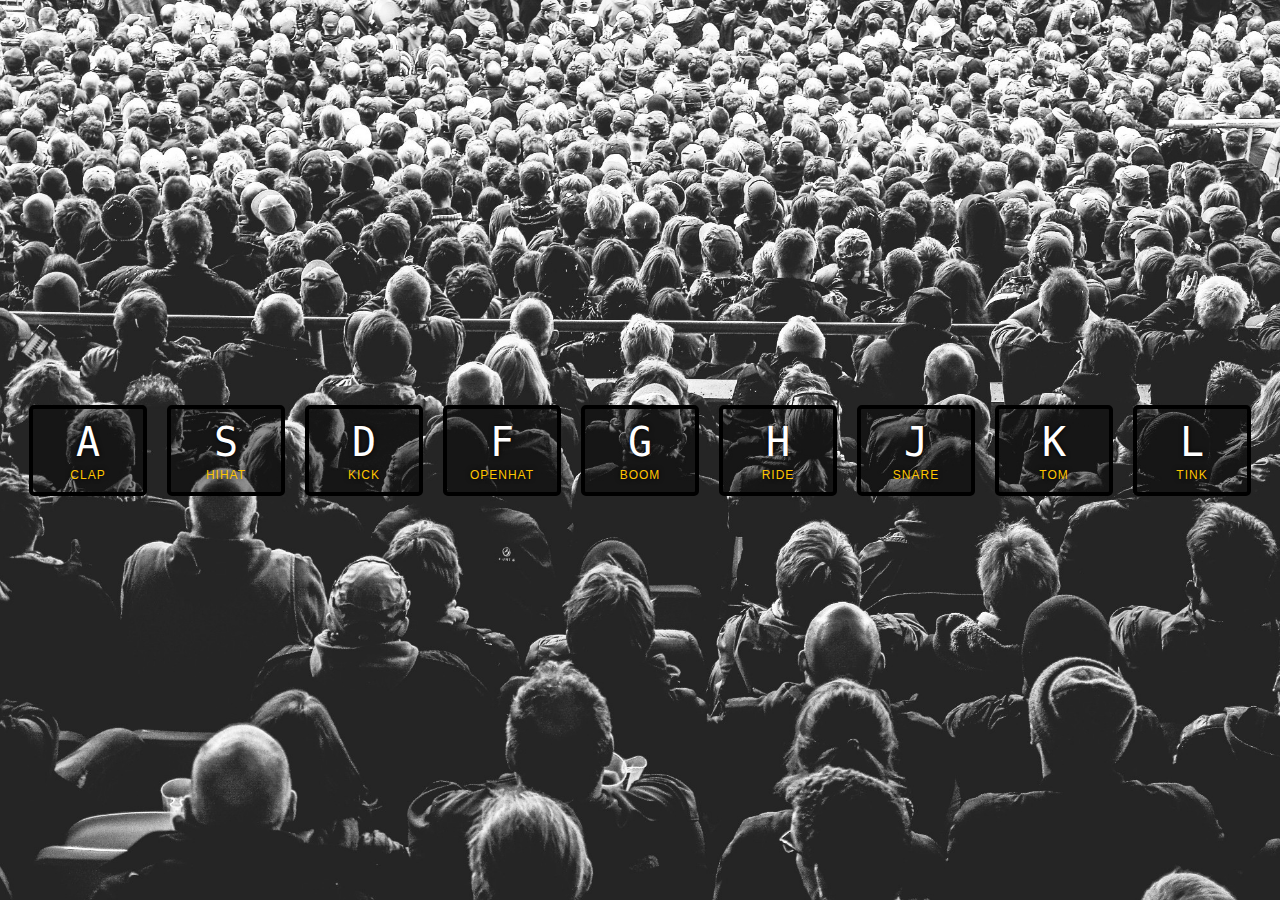
<file: 1- Drum Kit/index.html>
<!DOCTYPE html>
<html lang="en">
<head>
	  <meta charset="UTF-8">
	  <title>JS Drum Kit</title>
	  <link rel="stylesheet" href="style.css">
</head>

<body>

  <div class="keys">

    <div data-key="65" class="key">
      <kbd>A</kbd>
      <span class="sound">clap</span>
    </div>

    <div data-key="83" class="key">
      <kbd>S</kbd>
      <span class="sound">hihat</span>
    </div>

    <div data-key="68" class="key">
      <kbd>D</kbd>
      <span class="sound">kick</span>
    </div>

    <div data-key="70" class="key">
      <kbd>F</kbd>
      <span class="sound">openhat</span>
    </div>
    <div data-key="71" class="key">
      <kbd>G</kbd>
      <span class="sound">boom</span>
    </div>

    <div data-key="72" class="key">
      <kbd>H</kbd>
      <span class="sound">ride</span>
    </div>

    <div data-key="74" class="key">
      <kbd>J</kbd>
      <span class="sound">snare</span>
    </div>

    <div data-key="75" class="key">
      <kbd>K</kbd>
      <span class="sound">tom</span>
    </div>

    <div data-key="76" class="key">
      <kbd>L</kbd>
      <span class="sound">tink</span>
    </div>

  </div>

  <audio data-key="65" src="sounds/clap.wav"></audio>
  <audio data-key="83" src="sounds/hihat.wav"></audio>
  <audio data-key="68" src="sounds/kick.wav"></audio>
  <audio data-key="70" src="sounds/openhat.wav"></audio>
  <audio data-key="71" src="sounds/boom.wav"></audio>
  <audio data-key="72" src="sounds/ride.wav"></audio>
  <audio data-key="74" src="sounds/snare.wav"></audio>
  <audio data-key="75" src="sounds/tom.wav"></audio>
  <audio data-key="76" src="sounds/tink.wav"></audio>

<script type="text/javascript" src="script.js"></script>


</body>
</html>


</body>
</file>
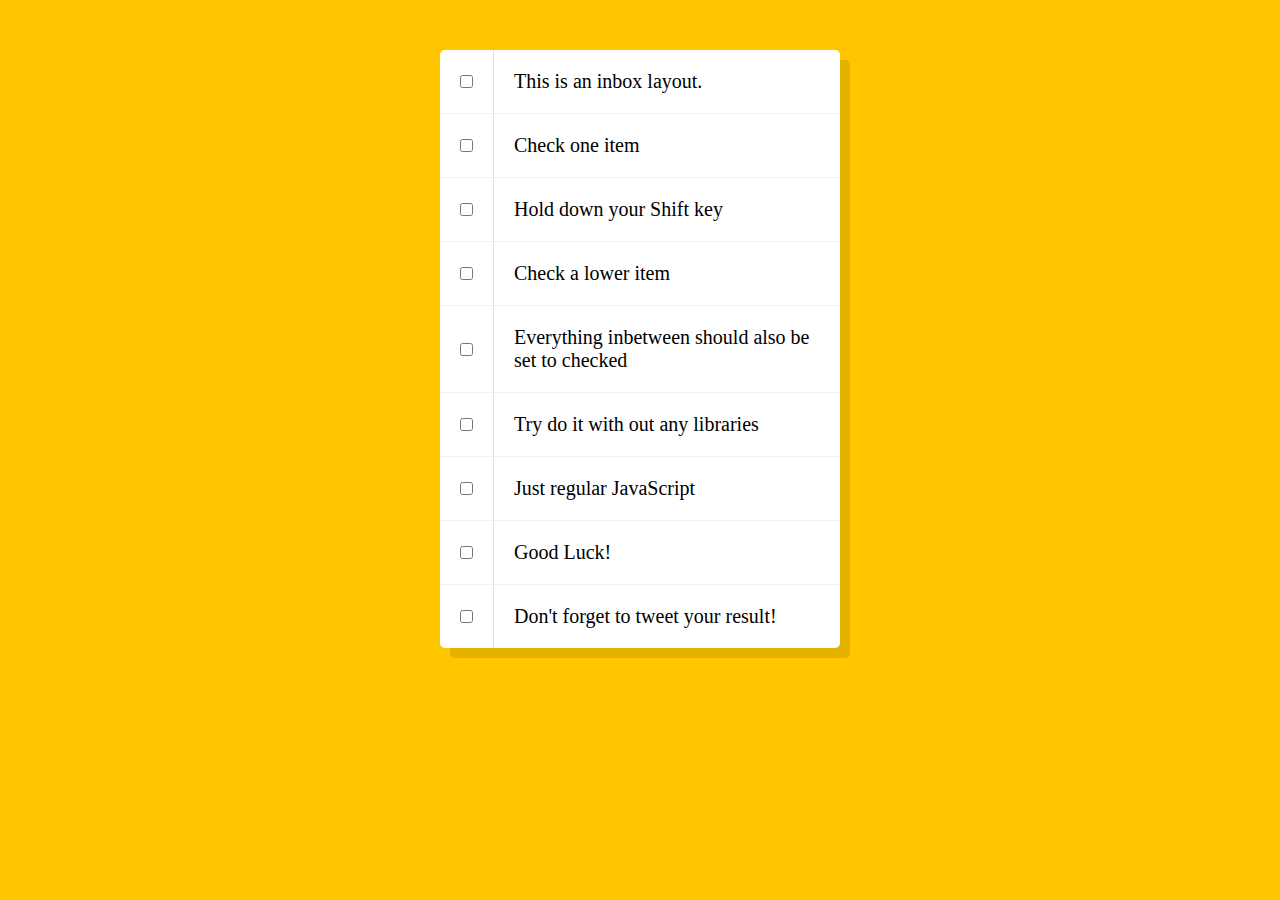
<file: 10- Shift-Check Multiple Boxes/index.html>
<!DOCTYPE html>
<html lang="en">
<head>
  <meta charset="UTF-8">
  <title>Hold Shift to Check Multiple Checkboxes</title>
</head>
<body>
  <style>

    html {
      font-family: sans-serif;
      background:#ffc600;
    }

    .inbox {
      max-width:400px;
      margin:50px auto;
      background:white;
      border-radius:5px;
      box-shadow:10px 10px 0 rgba(0,0,0,0.1);
    }

    .item {
      display:flex;
      align-items:center;
      border-bottom: 1px solid #F1F1F1;
    }

    .item:last-child {
      border-bottom:0;
    }


    input:checked + p {
      background:#F9F9F9;
      text-decoration: line-through;
    }

    input[type="checkbox"] {
      margin:20px;
    }

    p {
      margin:0;
      padding:20px;
      transition:background 0.2s;
      flex:1;
      font-family:'helvetica neue';
      font-size: 20px;
      font-weight: 200;
      border-left: 1px solid #D1E2FF;
    }


  </style>
   <!--
   The following is a common layout you would see in an email client.

   When a user clicks a checkbox, holds Shift, and then clicks another checkbox a few rows down, all the checkboxes inbetween those two checkboxes should be checked.

  -->
  <div class="inbox">
    <div class="item">
      <input type="checkbox">
      <p>This is an inbox layout.</p>
    </div>
    <div class="item">
      <input type="checkbox">
      <p>Check one item</p>
    </div>
    <div class="item">
      <input type="checkbox">
      <p>Hold down your Shift key</p>
    </div>
    <div class="item">
      <input type="checkbox">
      <p>Check a lower item</p>
    </div>
    <div class="item">
      <input type="checkbox">
      <p>Everything inbetween should also be set to checked</p>
    </div>
    <div class="item">
      <input type="checkbox">
      <p>Try do it with out any libraries</p>
    </div>
    <div class="item">
      <input type="checkbox">
      <p>Just regular JavaScript</p>
    </div>
    <div class="item">
      <input type="checkbox">
      <p>Good Luck!</p>
    </div>
    <div class="item">
      <input type="checkbox">
      <p>Don't forget to tweet your result!</p>
    </div>
  </div>

<script>
	const checkBoxes = document.querySelectorAll('.inbox input[type="checkbox"]');

	let lastChecked;

	function handleCheck(e){
		let inBetween = false;

		//Check if shift key is down,
		//and check if they are checking it. Because 'click' runs on both press and unpress.
		if(e.shiftKey && this.checked){
			//loop over every single checkbox
			checkBoxes.forEach(checkbox => {
				//if inbetween first and last checked,
				if(checkbox === this || checkbox === lastChecked){
					inBetween = !inBetween;
				}

			//if it was in between, check the box
			if(inBetween){
				checkbox.checked = true;
			}

			});

		}

		lastChecked = this; //Change to last checked box which was first the first checked box
	}


	checkBoxes.forEach(checkbox => checkbox.addEventListener('click', handleCheck));

</script>
</body>
</html>
</file>
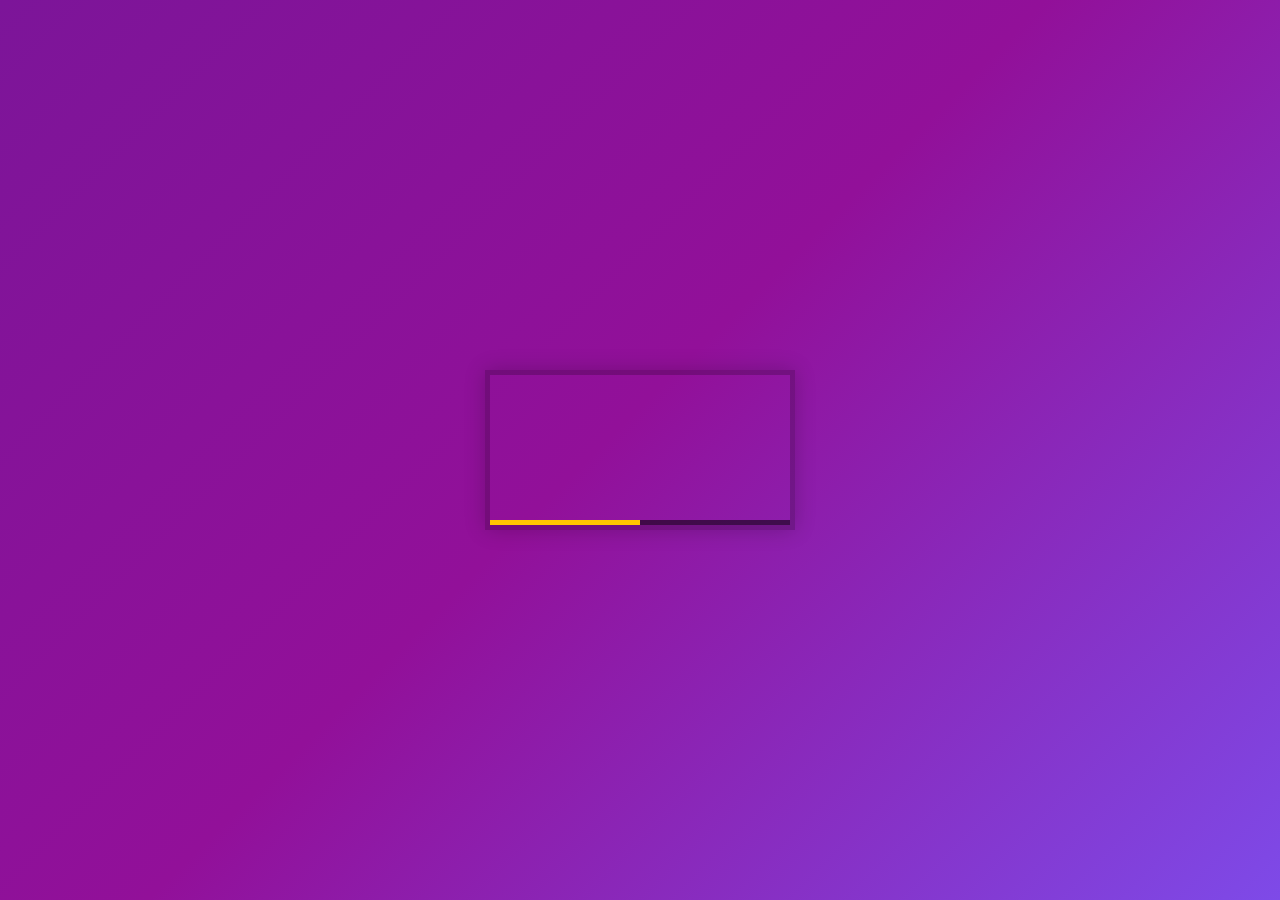
<file: 11- HTML5 Video Player/index.html>
<!DOCTYPE html>
<html lang="en">
<head>
  <meta charset="UTF-8">
  <title>HTML Video Player</title>
  <link rel="stylesheet" href="style.css">
</head>
<body>

   <div class="player">
     <video class="player__video viewer" src="https://player.vimeo.com/external/194837908.sd.mp4?s=c350076905b78c67f74d7ee39fdb4fef01d12420&profile_id=164"></video>

     <div class="player__controls">
       <div class="progress">
        <div class="progress__filled"></div>
       </div>
       <button class="player__button toggle" title="Toggle Play">►</button>
       <input type="range" name="volume" class="player__slider" min="0" max="1" step="0.05" value="1">
       <input type="range" name="playbackRate" class="player__slider" min="0.5" max="2" step="0.1" value="1">
       <button data-skip="-10" class="player__button">« 10s</button>
       <button data-skip="25" class="player__button">25s »</button>
     </div>
   </div>

  <script src="scripts.js"></script>
</body>
</html>
</file>
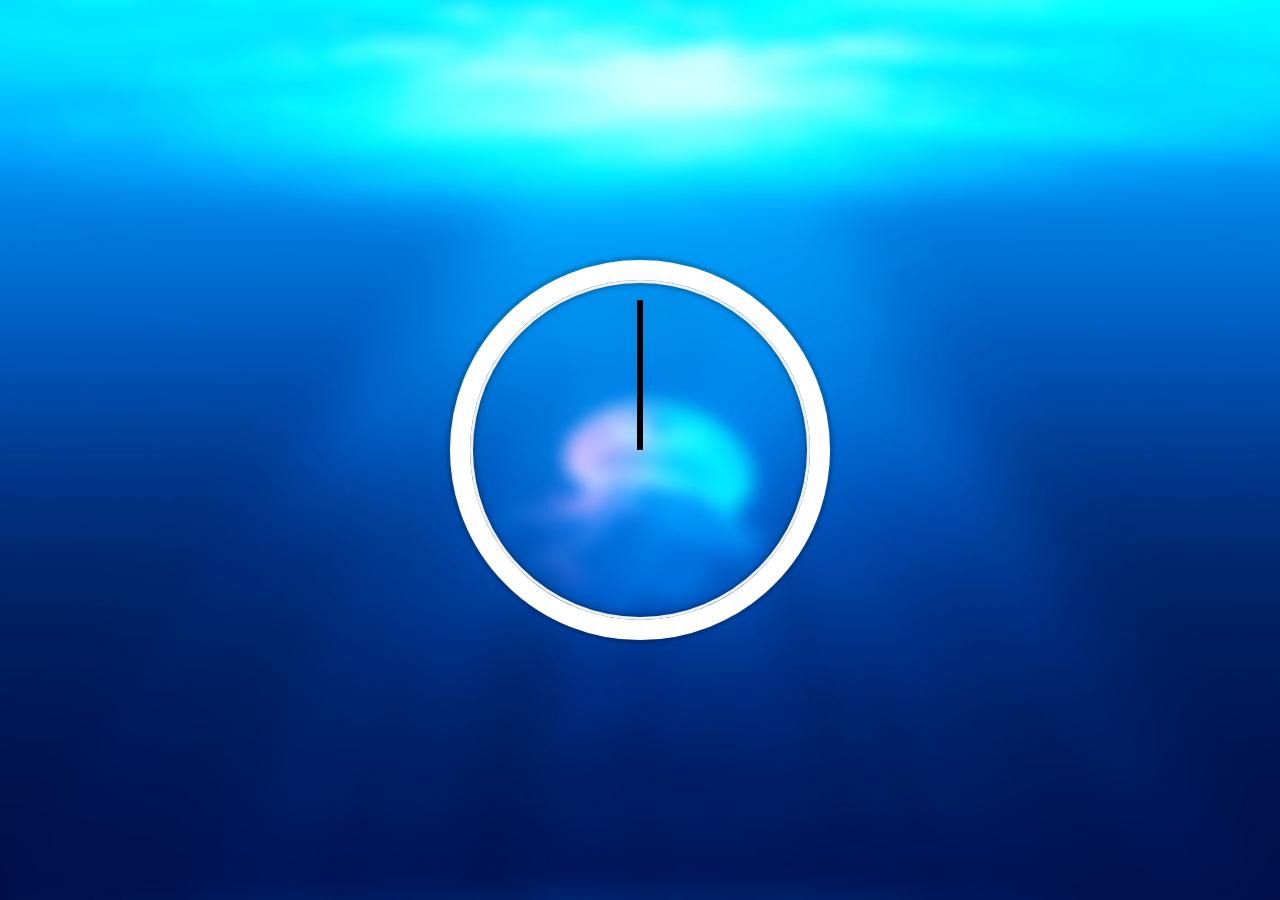
<file: 2- CSS and JS Clock/index.html>
<!DOCTYPE html>
<html lang="en">
<head>
  <meta charset="UTF-8">
  <title>JS + CSS Clock</title>
</head>
<body>


    <div class="clock">
      <div class="clock-face">
        <div class="hand hour-hand"></div>
        <div class="hand min-hand"></div>
        <div class="hand second-hand"></div>
      </div>
    </div>


  <style>
    html {
      background:#018DED url(images/bk.jpg);
      background-size:cover;
      font-family:'helvetica neue';
      text-align: center;
      font-size: 10px;
    }

    body {
      margin: 0;
      font-size: 2rem;
      display:flex;
      flex:1;
      min-height: 100vh;
      align-items: center;
    }

    .clock {
      width: 30rem;
      height: 30rem;
      border:20px solid white;
      border-radius:50%;
      margin:50px auto;
      position: relative;
      padding:2rem;
      box-shadow:
        0 0 0 4px rgba(0,0,0,0.1),
        inset 0 0 0 3px #EFEFEF,
        inset 0 0 10px black,
        0 0 10px rgba(0,0,0,0.2);
    }

    .clock-face {
      position: relative;
      width: 100%;
      height: 100%;
      transform: translateY(-3px); /* account for the height of the clock hands */
    }

    .hand {
      width:50%;
      height:6px;
      background:black;
      position: absolute;
      top:50%;

      /*Rotate from the end, by default 50, ie middle*/
      transform-origin: 100%;
      /*Rotate the hands to start at '12'*/
      transform: rotate(90deg);
      transition: all 0.5s;
      /*Describes how transitioned properties are affected*/
      transition-timing-function: cubic-bezier(0.1, 2.7, 0.58, 1);
    }

  </style>
  <script>

  	const secondHand = document.querySelector('.second-hand')
  	const minuteHand = document.querySelector('.min-hand')
  	const hourHand = document.querySelector('.hour-hand')


  	function setDate(){
  		const now = new Date();
  		const seconds = now.getSeconds();
  		// +90 to offset the 90 from rotation given before
  		const secondsDegrees = ((seconds /60)*360) + 90;
  		secondHand.style.transform = `rotate(${secondsDegrees}deg)`

  		const minutes = now.getMinutes();
  		const minutesDegrees = ((minutes/60)*360)+90;
  		minuteHand.style.transform = `rotate(${minutesDegrees}deg)`

  		const hours = now.getHours();
  		const hoursDegrees = ((hours/12)*360)+90;
  		hourHand.style.transform = `rotate(${hoursDegrees}deg)`
  	}

  	setInterval(setDate, 1000);

  </script>
</body>
</html>
</file>
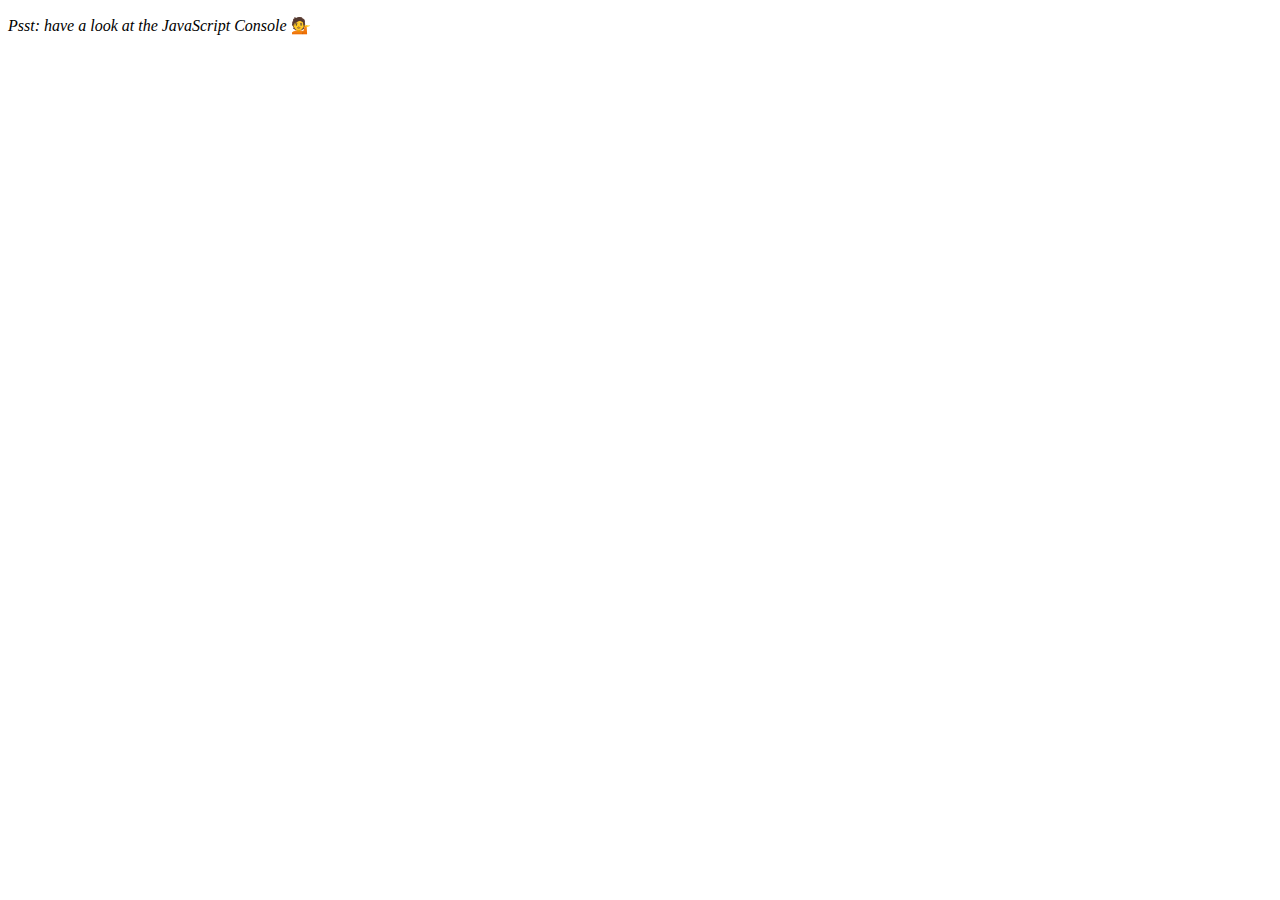
<file: 4- Array Cardio/index.html>
<!DOCTYPE html>
<html lang="en">
<head>
  <meta charset="UTF-8">
  <title>Array Cardio 💪</title>
</head>
<body>
  <p><em>Psst: have a look at the JavaScript Console</em> 💁</p>
  <script>
    // Get your shorts on - this is an array workout!
    // ## Array Cardio Day 1

    // Some data we can work with

    const inventors = [
      { first: 'Albert', last: 'Einstein', year: 1879, passed: 1955 },
      { first: 'Isaac', last: 'Newton', year: 1643, passed: 1727 },
      { first: 'Galileo', last: 'Galilei', year: 1564, passed: 1642 },
      { first: 'Marie', last: 'Curie', year: 1867, passed: 1934 },
      { first: 'Johannes', last: 'Kepler', year: 1571, passed: 1630 },
      { first: 'Nicolaus', last: 'Copernicus', year: 1473, passed: 1543 },
      { first: 'Max', last: 'Planck', year: 1858, passed: 1947 },
      { first: 'Katherine', last: 'Blodgett', year: 1898, passed: 1979 },
      { first: 'Ada', last: 'Lovelace', year: 1815, passed: 1852 },
      { first: 'Sarah E.', last: 'Goode', year: 1855, passed: 1905 },
      { first: 'Lise', last: 'Meitner', year: 1878, passed: 1968 },
      { first: 'Hanna', last: 'Hammarström', year: 1829, passed: 1909 }
    ];

    const people = ['Beck, Glenn', 'Becker, Carl', 'Beckett, Samuel', 'Beddoes, Mick', 'Beecher, Henry', 'Beethoven, Ludwig', 'Begin, Menachem', 'Belloc, Hilaire', 'Bellow, Saul', 'Benchley, Robert', 'Benenson, Peter', 'Ben-Gurion, David', 'Benjamin, Walter', 'Benn, Tony', 'Bennington, Chester', 'Benson, Leana', 'Bent, Silas', 'Bentsen, Lloyd', 'Berger, Ric', 'Bergman, Ingmar', 'Berio, Luciano', 'Berle, Milton', 'Berlin, Irving', 'Berne, Eric', 'Bernhard, Sandra', 'Berra, Yogi', 'Berry, Halle', 'Berry, Wendell', 'Bethea, Erin', 'Bevan, Aneurin', 'Bevel, Ken', 'Biden, Joseph', 'Bierce, Ambrose', 'Biko, Steve', 'Billings, Josh', 'Biondo, Frank', 'Birrell, Augustine', 'Black, Elk', 'Blair, Robert', 'Blair, Tony', 'Blake, William'];

    // Array.prototype.filter()
    // 1. Filter the list of inventors for those who were born in the 1500's

    // const fifteen = inventors.filter(function(inventor){
    // 	if (inventor.year >= 1500 && inventor.year <= 1600)
    // 		return true; //keep it!
    // })

    //OR

    const fifteen = inventors.filter(inventor => (inventor.year >= 1500 && inventor.year <= 1600))

    console.table(fifteen);

    // Array.prototype.map()
    // 2. Give us an array of the inventors' first and last names

    const fullNames = inventors.map(inventor => inventor.first + " " + inventor.last);
    //or use template strings 
    console.log(fullNames);

    // Array.prototype.sort()
    // 3. Sort the inventors by birthdate, oldest to youngest
    // const ordered = inventors.sort(function(a, b){
    // 	//Two persons, a and b.
    // 	if(a.year > b.year){
    // 		return 1;
    // 	}
    // 	else {
    // 		return -1;
    // 	}
    // })

    //OR

    const ordered = inventors.sort((a,b) => a.year > b.year ? 1 : -1);

    // console.table(ordered)


    // Array.prototype.reduce()
    // 4. How many years did all the inventors live?
    const totalYears = inventors.reduce((total, inventor) => {
    	return total + (inventor.passed - inventor.year);
    }, 0)

    console.log(totalYears)



    // 5. Sort the inventors by years lived

    const oldest = inventors.sort(function(a,b){
    	const lastGuy = a.passed - a.year;
    	const nextGuy = b.passed - b.year;
//-1 because reverse sorting
    	return lastGuy > nextGuy ? -1 : 1;
    })

    console.log(oldest)

    // 6. create a list of Boulevards in Paris that contain 'de' anywhere in the name
    // https://en.wikipedia.org/wiki/Category:Boulevards_in_Paris

    //Check all link tags from website console
    // const category = document.querySelector('mw-category');
    // const links = Array.from(category.querySelectorAll('a'));
    // //Array.from converts into an array

    // //Map was not available in nodelist hence the conversion
    // const de = links
    // 				.map(link => link.textContent)
    // 				.filter(streetName => streetName.includes('de'));

    // console.log(de)

    // 7. sort Exercise
    // Sort the people alphabetically by last name

    const alpha = people.sort(function(lastOne, nextOne){
    	const [last, first] = lastOne.split(", ");
    	const [blast, bfirst] = nextOne.split(", ");
    	
    	return last > blast ? 1 : -1;
    })

    console.table(alpha)

    // 8. Reduce Exercise
    // Sum up the instances of each of these
    const data = ['car', 'car', 'truck', 'truck', 'bike', 'walk', 'car', 'van', 'bike', 'walk', 'car', 'van', 'car', 'truck' ];

    const transportation = data.reduce(function(obj, item){
    	if(!obj[item])
    		obj[item] = 0;

    	obj[item]++;
    	return obj
    }, {
    //Object to initialize counter	(obj)
    })

    console.log(transportation)

  </script>
</body>
</html>
</file>
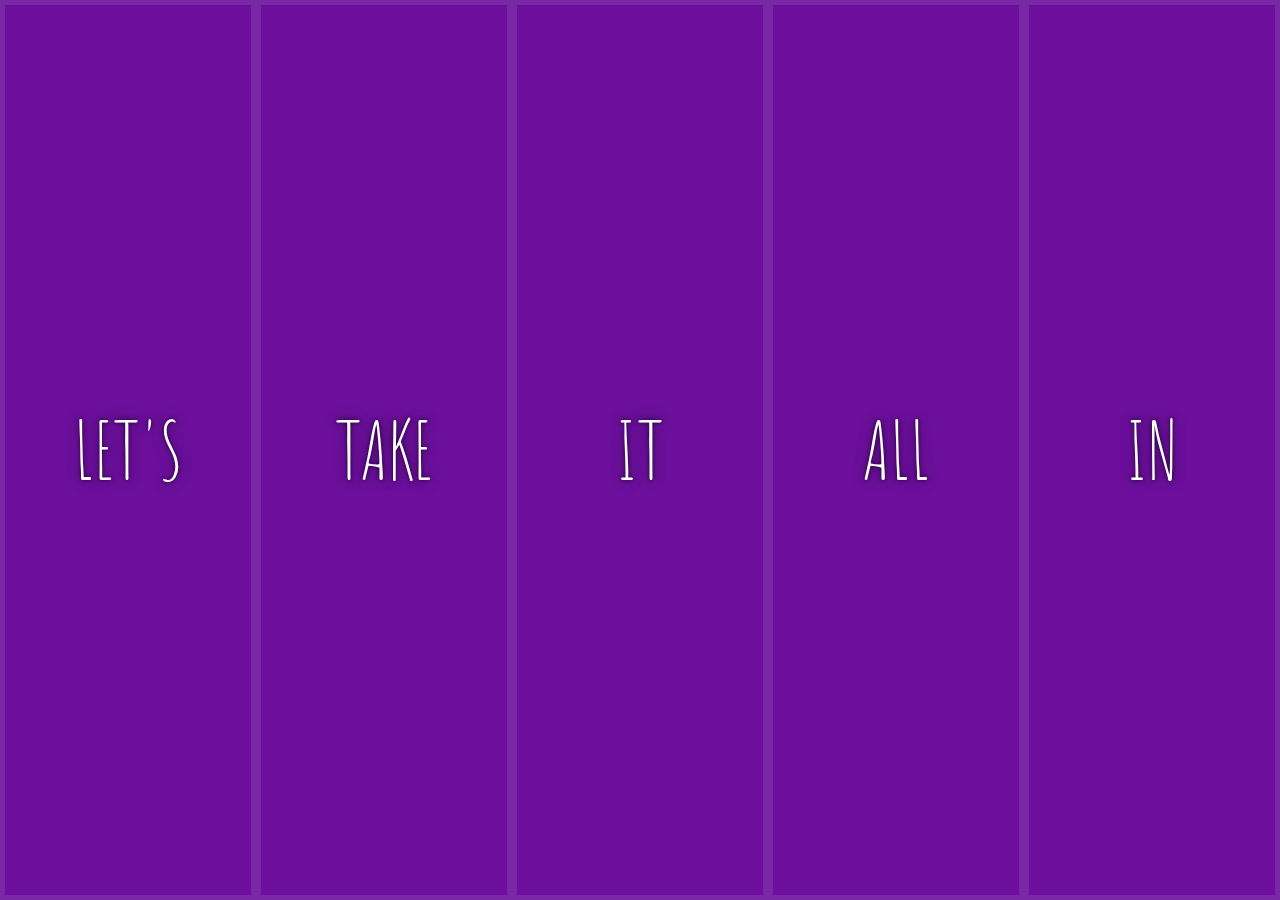
<file: 5- Flex Panels Image Gallery/index.html>
<!DOCTYPE html>
<html lang="en">
<head>
  <meta charset="UTF-8">
  <title>Flex Panels 💪</title>
  <link href='https://fonts.googleapis.com/css?family=Amatic+SC' rel='stylesheet' type='text/css'>
</head>
<body>
  <style>
    
    html {
      box-sizing: border-box;
      background:#ffc600;
      font-family:'helvetica neue';
      font-size: 20px;
      font-weight: 200;
    }

    body {
      margin: 0;
    }

    *, *:before, *:after {
      box-sizing: inherit;
    }

    .panels {
      min-height:100vh;
      overflow: hidden;
      display: flex;
    }

    .panel {

      background:#6B0F9C;
      box-shadow:inset 0 0 0 5px rgba(255,255,255,0.1);
      color:white;
      text-align: center;
      align-items:center;
      /* Safari transitionend event.propertyName === flex */
      /* Chrome + FF transitionend event.propertyName === flex-grow */
      transition:
        font-size 0.7s cubic-bezier(0.61,-0.19, 0.7,-0.11),
        flex 0.7s cubic-bezier(0.61,-0.19, 0.7,-0.11),
        background 0.2s;
      font-size: 20px;
      background-size:cover;
      background-position:center;
      flex: 1; /* evenly distribute space */ 
      display: flex;
      align-items: center;
      justify-content: center;
      flex-direction: column;
    }


    .panel1 { background-image:url(https://source.unsplash.com/gYl-UtwNg_I/1500x1500); }
    .panel2 { background-image:url(https://source.unsplash.com/rFKUFzjPYiQ/1500x1500); }
    .panel3 { background-image:url(https://images.unsplash.com/photo-1465188162913-8fb5709d6d57?ixlib=rb-0.3.5&q=80&fm=jpg&crop=faces&cs=tinysrgb&w=1500&h=1500&fit=crop&s=967e8a713a4e395260793fc8c802901d); }
    .panel4 { background-image:url(https://source.unsplash.com/ITjiVXcwVng/1500x1500); }
    .panel5 { background-image:url(https://source.unsplash.com/3MNzGlQM7qs/1500x1500); }

    /* panel childrens */
    .panel > * {
      margin:0;
      width: 100%;
      transition:transform 0.5s;
      flex: 1 0 auto;
      display: flex;
      justify-content: center;
      align-items: center;
    }

    /*Makes them go up and transition later*/
    .panel > *:first-child { transform: translateY(-100%); }
    .panel > *:last-child { transform: translateY(100%); }

    /*When active, set translateY to zero*/
    .panel.open-active > *:first-child { transform: translateY(0); }
    .panel.open-active > *:last-child { transform: translateY(0); }
    
    .panel p {
      text-transform: uppercase;
      font-family: 'Amatic SC', cursive;
      text-shadow:0 0 4px rgba(0, 0, 0, 0.72), 0 0 14px rgba(0, 0, 0, 0.45);
      font-size: 2em;
    }
    .panel p:nth-child(2) {
      font-size: 4em;
    }

    .panel.open {
      flex: 5;
      font-size:40px;
    }

  </style>


  <div class="panels">
    <div class="panel panel1">
      <p>Hey</p>
      <p>Let's</p>
      <p>Dance</p>
    </div>
    <div class="panel panel2">
      <p>Give</p>
      <p>Take</p>
      <p>Receive</p>
    </div>
    <div class="panel panel3">
      <p>Experience</p>
      <p>It</p>
      <p>Today</p>
    </div>
    <div class="panel panel4">
      <p>Give</p>
      <p>All</p>
      <p>You can</p>
    </div>
    <div class="panel panel5">
      <p>Life</p>
      <p>In</p>
      <p>Motion</p>
    </div>
  </div>

  <script>

    //Node list
    const panels = document.querySelectorAll('.panel');

    function toggleOpen(){
      this.classList.toggle('open');
    }

    function toggleActive(event){
      if (event.propertyName.includes('flex')){
        this.classList.toggle('open-active');
      }
    }

    panels.forEach(panel => panel.addEventListener("click", toggleOpen));

    panels.forEach(panel => panel.addEventListener("transitionend", toggleActive));

  </script>



</body>
</html>
</file>
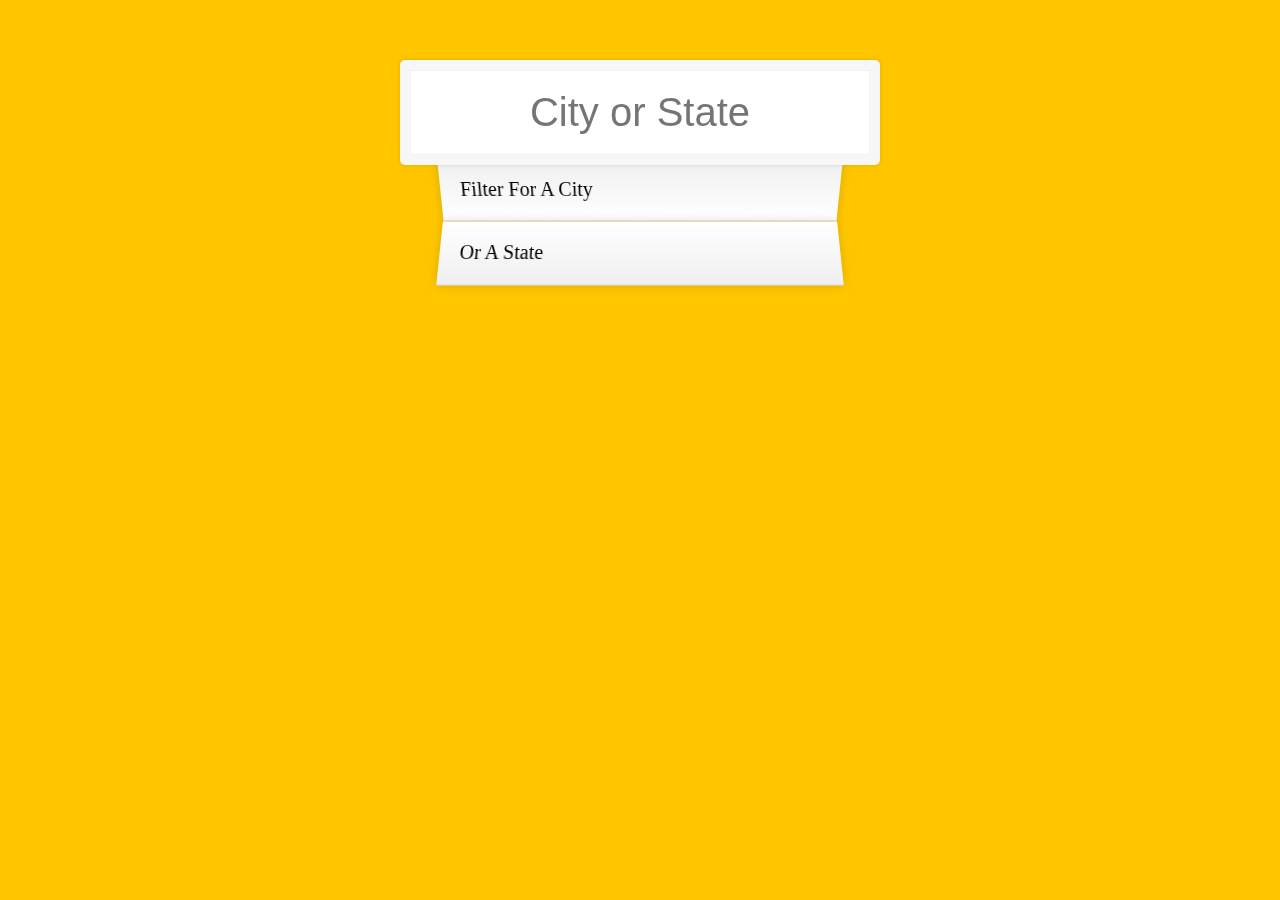
<file: 6- Type Ahead/index.html>
<!DOCTYPE html>
<html lang="en">
<head>
  <meta charset="UTF-8">
  <title>Type Ahead 👀</title>
  <link rel="stylesheet" href="style.css">
</head>
<body>

  <form class="search-form">
    <input type="text" class="search" placeholder="City or State">
    <ul class="suggestions">
      <li>Filter for a city</li>
      <li>or a state</li>
    </ul>
  </form>
<script>
	//Source for all cities and other data
	const endpoint = 'https://gist.githubusercontent.com/Miserlou/c5cd8364bf9b2420bb29/raw/2bf258763cdddd704f8ffd3ea9a3e81d25e2c6f6/cities.json';

	//Array to put our cities into
	var cities = []; // or use let to assign data to cities

	//Returns a promise
	// 'blob' because useless data with no given type, needs to be converted
	fetch(endpoint)
		.then(blob => blob.json())
		//Returns another promise with json 'data'
			.then(data => cities = data)

	function findMatches(wordToMatch, cities){
		//Subset of initial array, place - Individual city
		return cities.filter(place => {
			//Here we need to figure out if the city or state matches what was searched
			//g - global, i - Insensitive
			const regex = new RegExp(wordToMatch, 'gi');
			return place.city.match(regex) || place.state.match(regex);
		})
	}

	function numberWithCommas(x) {
  		return x.toString().replace(/\B(?=(\d{3})+(?!\d))/g, ',');
	}	

	function displayMatches(){
		//Whenever someones changes the value on input
		const matchArray = findMatches(this.value, cities);
		const html = matchArray.map(place => {

			const regex = new RegExp(this.value, 'gi');

			const cityName = place.city.replace(regex, `<span  class="hl">${this.value}</span>`)

			const stateName = place.state.replace(regex, `<span  class="hl">${this.value}</span>`)

			return `
			<li>
				<span class="name">${cityName}, ${stateName}</span>
				<span class="population">${numberWithCommas(place.population)}</span>
			</li>
			`;
		}).join('');

		suggestions.innerHTML = html;
	}


	const searchInput = document.querySelector('.search');
	const suggestions = document.querySelector('.suggestions');

	// searchInput.addEventListener('change', displayMatches);
	searchInput.addEventListener('keyup', displayMatches);



</script>
  </body>
</html>
</file>
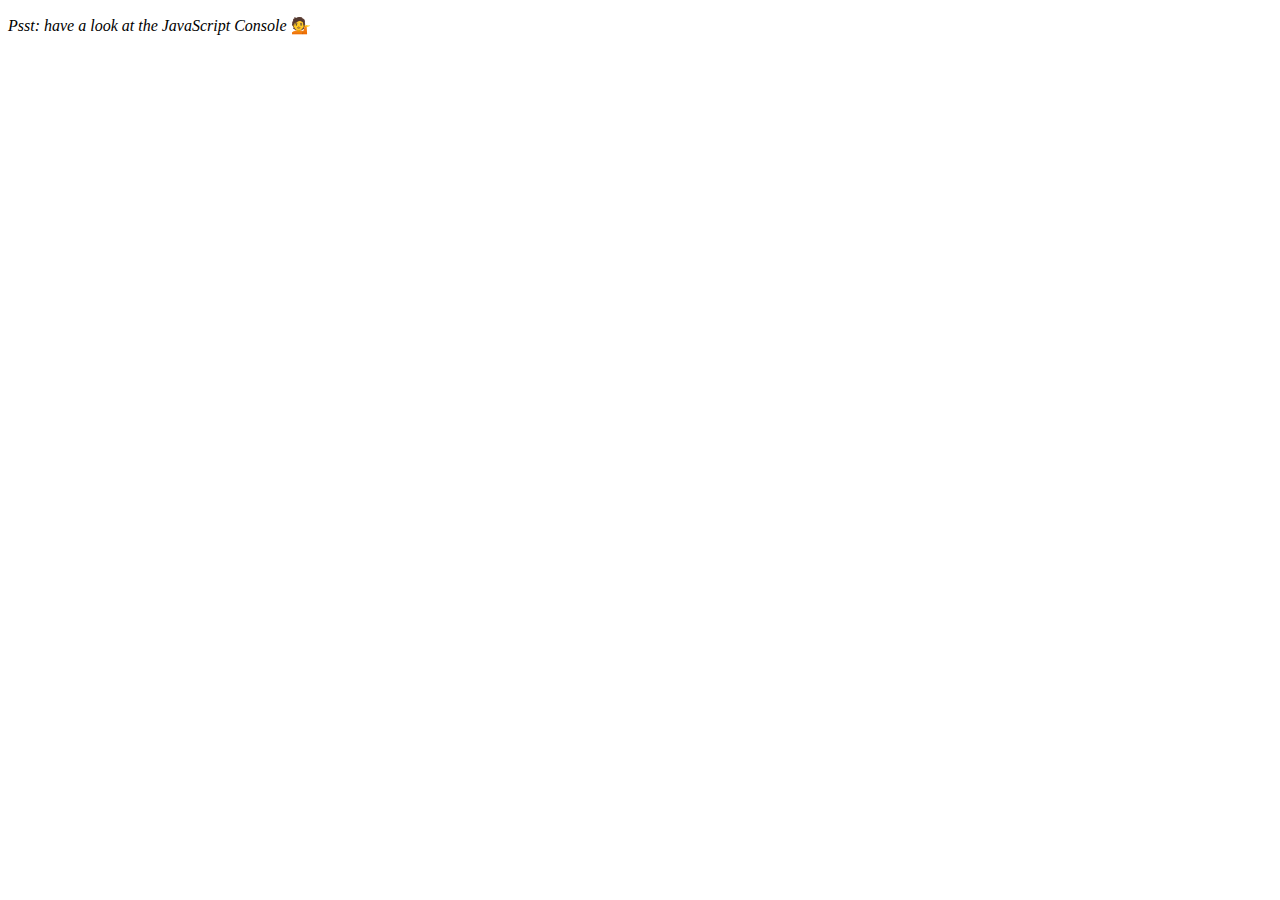
<file: 7- Array Cardio 2/index.html>
<!DOCTYPE html>
<html lang="en">
<head>
  <meta charset="UTF-8">
  <title>Array Cardio 💪💪</title>
</head>
<body>
  <p><em>Psst: have a look at the JavaScript Console</em> 💁</p>
  <script>
    // ## Array Cardio Day 2

    const people = [
      { name: 'Wes', year: 1988 },
      { name: 'Kait', year: 1986 },
      { name: 'Irv', year: 1970 },
      { name: 'Lux', year: 2015 }
    ];

    const comments = [
      { text: 'Love this!', id: 523423 },
      { text: 'Super good', id: 823423 },
      { text: 'You are the best', id: 2039842 },
      { text: 'Ramen is my fav food ever', id: 123523 },
      { text: 'Nice Nice Nice!', id: 542328 }
    ];

    // Some and Every Checks
    // Array.prototype.some() // is at least one person 19 or older?
    // const isAdult = people.some(function(person){
    // 	const current = (new Date()).getFullYear();
    // 	return current - person.year >= 19
    // });

    //OR
    const isAdult = people.some(person => (new Date().getFullYear()) - person.year >=19);

    console.log(isAdult);

    // Array.prototype.every() // is everyone 19 or older?
    const allAdults = people.every(person => (new Date().getFullYear()) - person.year >=19);

    console.log(allAdults);

    // Array.prototype.find()
    // Find is like filter, but instead returns just the one you are looking for
    // find the comment with the ID of 823423
    //Returns truthy or falsy directly
    const comment = comments.find(com => (com.id === 823423));

    console.log(comment)

    // Array.prototype.findIndex()
    // Find the comment with this ID
    // delete the comment with the ID of 823423
    const commentIndex = comments.findIndex(com => (com.id === 823423));
    console.log(commentIndex);
    comments.splice(commentIndex,1);
    console.table(comments);


  </script>
</body>
</html>
</file>
<file: 1- Drum Kit/style.css>
html {
  font-size: 10px;
  background: url(img.jpg) bottom center;
  background-size: cover;
}

body,html {
  margin: 0;
  padding: 0;
  font-family: sans-serif;
}

.keys {
  display: flex;
  flex: 2;
  min-height: 100vh; /* Changed from 100vh */
  align-items: center;
  justify-content: center;
}

.key {
  border: .4rem solid black;
  border-radius: .5rem;
  margin: 1rem;
  font-size: 1.5rem;
  padding: 1rem .5rem;
  transition: all .07s ease;   /*PropertyName - Duration - Timing function - Delay*/
  width: 10rem;
  text-align: center;
  color: white;
  background: rgba(0,0,0,0.4);
  text-shadow: 0 0 .5rem black; /* OffsetX- OffsetY- BlurRadius - Color*/
}

.playing {
  /*In the given transition time, scales the key/div */
  transform: scale(1.1);
  border-color: #ffc600;
  box-shadow: 0 0 1rem #ffc600;
}

kbd {
  display: block;
  font-size: 4rem;
}

.sound {
  font-size: 1.2rem;
  text-transform: uppercase;
  letter-spacing: .1rem;
  color: #ffc600;
}
</file>
<file: 11- HTML5 Video Player/style.css>
html {
  box-sizing: border-box;
}

*, *:before, *:after {
  box-sizing: inherit;
}

body {
  margin: 0;
  padding: 0;
  display:flex;
  background:#7A419B;
  min-height:100vh;
  background: linear-gradient(135deg, #7c1599 0%,#921099 48%,#7e4ae8 100%);
  background-size:cover;
  align-items: center;
  justify-content: center;
}

.player {
  max-width:750px;
  border:5px solid rgba(0,0,0,0.2);
  box-shadow:0 0 20px rgba(0,0,0,0.2);
  position: relative;
  font-size: 0;
  overflow: hidden;
}

/* This css is only applied when fullscreen is active. */
.player:fullscreen {
  max-width: none;
  width: 100%;
}

.player:-webkit-full-screen {
  max-width: none;
  width: 100%;
}

.player__video {
  width: 100%;
}

.player__button {
  background:none;
  border:0;
  line-height:1;
  color:white;
  text-align: center;
  outline:0;
  padding: 0;
  cursor:pointer;
  max-width:50px;
}

.player__button:focus {
  border-color: #ffc600;
}

.player__slider {
  width:10px;
  height:30px;
}

.player__controls {
  display:flex;
  position: absolute;
  bottom:0;
  width: 100%;
  transform: translateY(100%) translateY(-5px);
  transition:all .3s;
  flex-wrap:wrap;
  background:rgba(0,0,0,0.1);
}

.player:hover .player__controls {
  transform: translateY(0);
}

.player:hover .progress {
  height:15px;
}

.player__controls > * {
  flex:1;
}

.progress {
  flex:10;
  position: relative;
  display:flex;
  flex-basis:100%;
  height:5px;
  transition:height 0.3s;
  background:rgba(0,0,0,0.5);
  cursor:ew-resize;
}

.progress__filled {
  width:50%;
  background:#ffc600;
  flex:0;
  flex-basis:50%;
}

/* unholy css to style input type="range" */

input[type=range] {
  -webkit-appearance: none;
  background:transparent;
  width: 100%;
  margin: 0 5px;
}
input[type=range]:focus {
  outline: none;
}
input[type=range]::-webkit-slider-runnable-track {
  width: 100%;
  height: 8.4px;
  cursor: pointer;
  box-shadow: 1px 1px 1px rgba(0, 0, 0, 0), 0 0 1px rgba(13, 13, 13, 0);
  background: rgba(255,255,255,0.8);
  border-radius: 1.3px;
  border: 0.2px solid rgba(1, 1, 1, 0);
}
input[type=range]::-webkit-slider-thumb {
  height: 15px;
  width: 15px;
  border-radius: 50px;
  background: #ffc600;
  cursor: pointer;
  -webkit-appearance: none;
  margin-top: -3.5px;
  box-shadow:0 0 2px rgba(0,0,0,0.2);
}
input[type=range]:focus::-webkit-slider-runnable-track {
  background: #bada55;
}
input[type=range]::-moz-range-track {
  width: 100%;
  height: 8.4px;
  cursor: pointer;
  box-shadow: 1px 1px 1px rgba(0, 0, 0, 0), 0 0 1px rgba(13, 13, 13, 0);
  background: #ffffff;
  border-radius: 1.3px;
  border: 0.2px solid rgba(1, 1, 1, 0);
}
input[type=range]::-moz-range-thumb {
  box-shadow: 0 0 0 rgba(0, 0, 0, 0), 0 0 0 rgba(13, 13, 13, 0);
  height: 15px;
  width: 15px;
  border-radius: 50px;
  background: #ffc600;
  cursor: pointer;
}
</file>
<file: 6- Type Ahead/style.css>
html {
      box-sizing: border-box;
      background:#ffc600;
      font-family:'helvetica neue';
      font-size: 20px;
      font-weight: 200;
    }
    *, *:before, *:after {
      box-sizing: inherit;
    }
    input {
      width: 100%;
      padding:20px;
    }

    .search-form {
      max-width:400px;
      margin:50px auto;
    }

    input.search {
      margin: 0;
      text-align: center;
      outline:0;
      border: 10px solid #F7F7F7;
      width: 120%;
      left: -10%;
      position: relative;
      top: 10px;
      z-index: 2;
      border-radius: 5px;
      font-size: 40px;
      box-shadow: 0 0 5px rgba(0, 0, 0, 0.12), inset 0 0 2px rgba(0, 0, 0, 0.19);
    }


    .suggestions {
      margin: 0;
      padding: 0;
      position: relative;
      /*perspective:20px;*/
    }
    .suggestions li {
      background:white;
      list-style: none;
      border-bottom: 1px solid #D8D8D8;
      box-shadow: 0 0 10px rgba(0, 0, 0, 0.14);
      margin:0;
      padding:20px;
      transition:background 0.2s;
      display:flex;
      justify-content:space-between;
      text-transform: capitalize;
    }

    .suggestions li:nth-child(even) {
      transform: perspective(100px) rotateX(3deg) translateY(2px) scale(1.001);
      background: linear-gradient(to bottom,  #ffffff 0%,#EFEFEF 100%);
    }
    .suggestions li:nth-child(odd) {
      transform: perspective(100px) rotateX(-3deg) translateY(3px);
      background: linear-gradient(to top,  #ffffff 0%,#EFEFEF 100%);
    }

    span.population {
      font-size: 15px;
    }

    .hl {
      background:#ffc600;
    }
</file>
